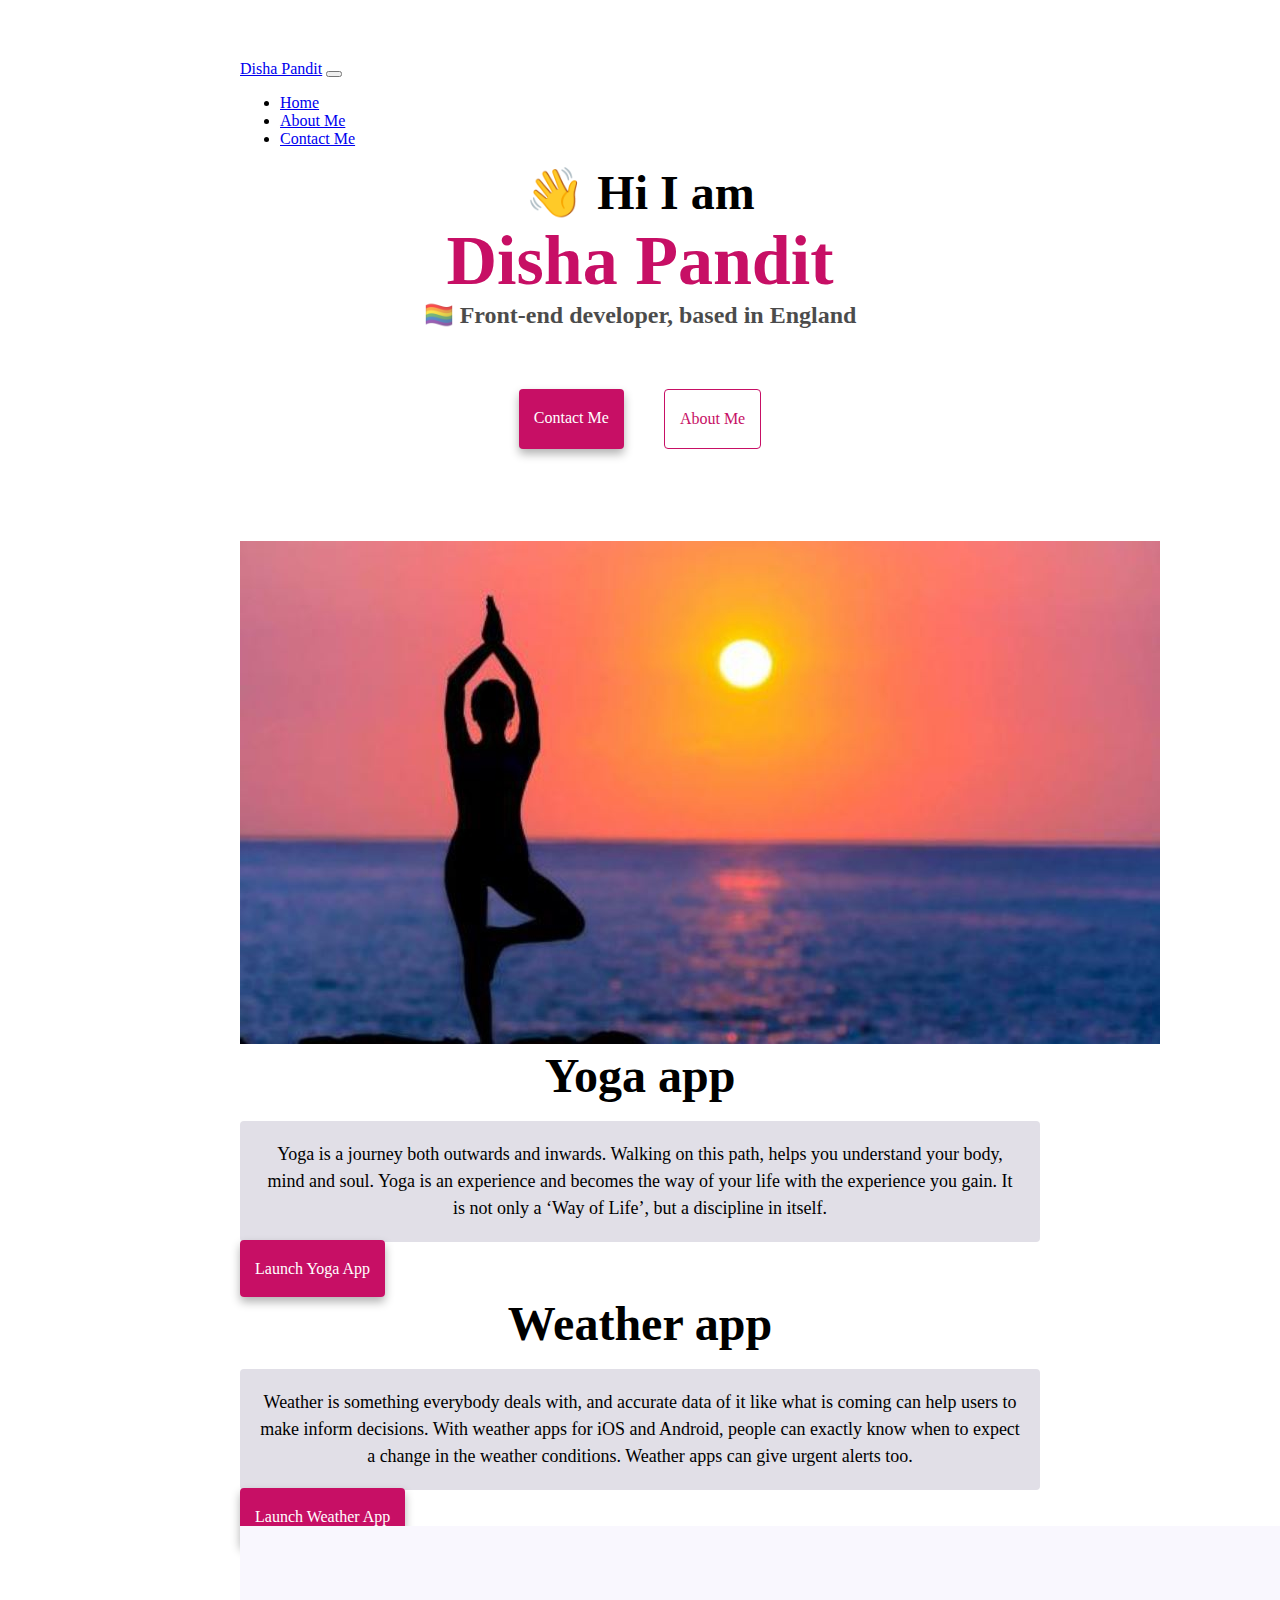
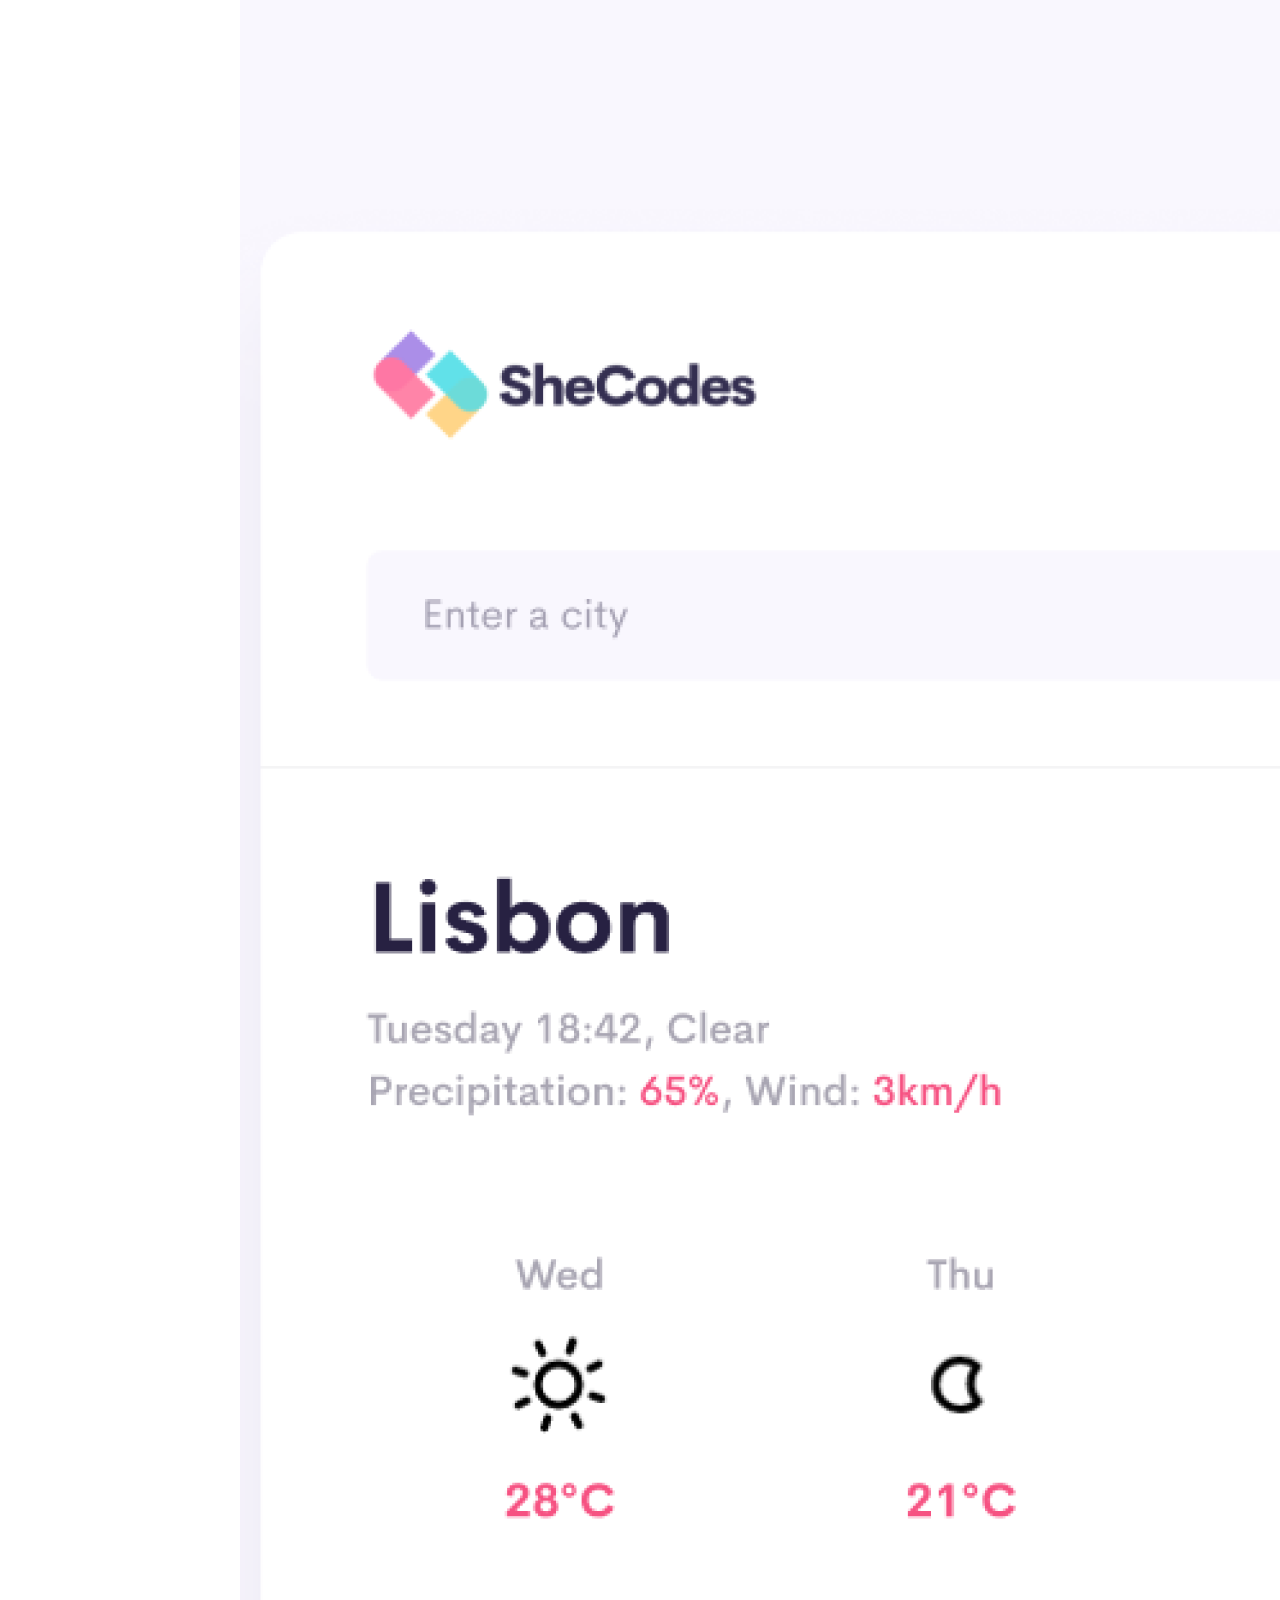
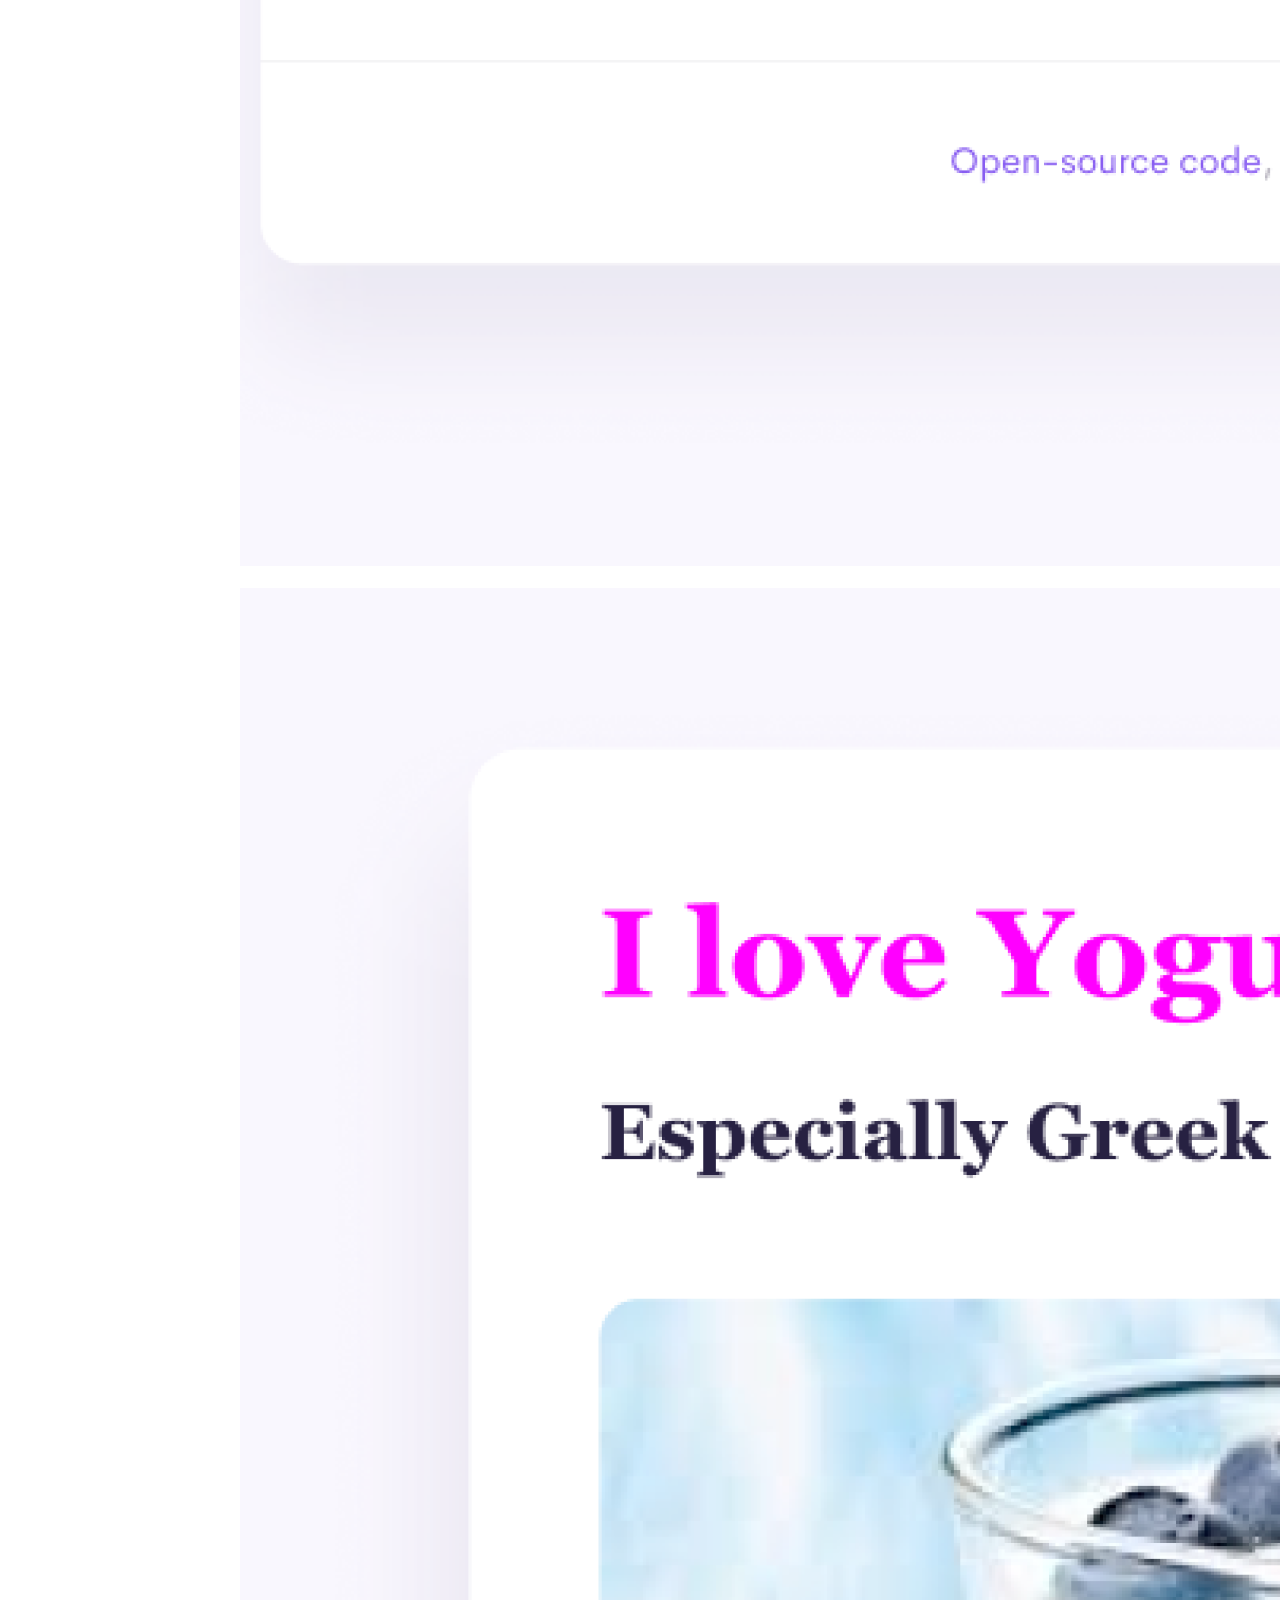
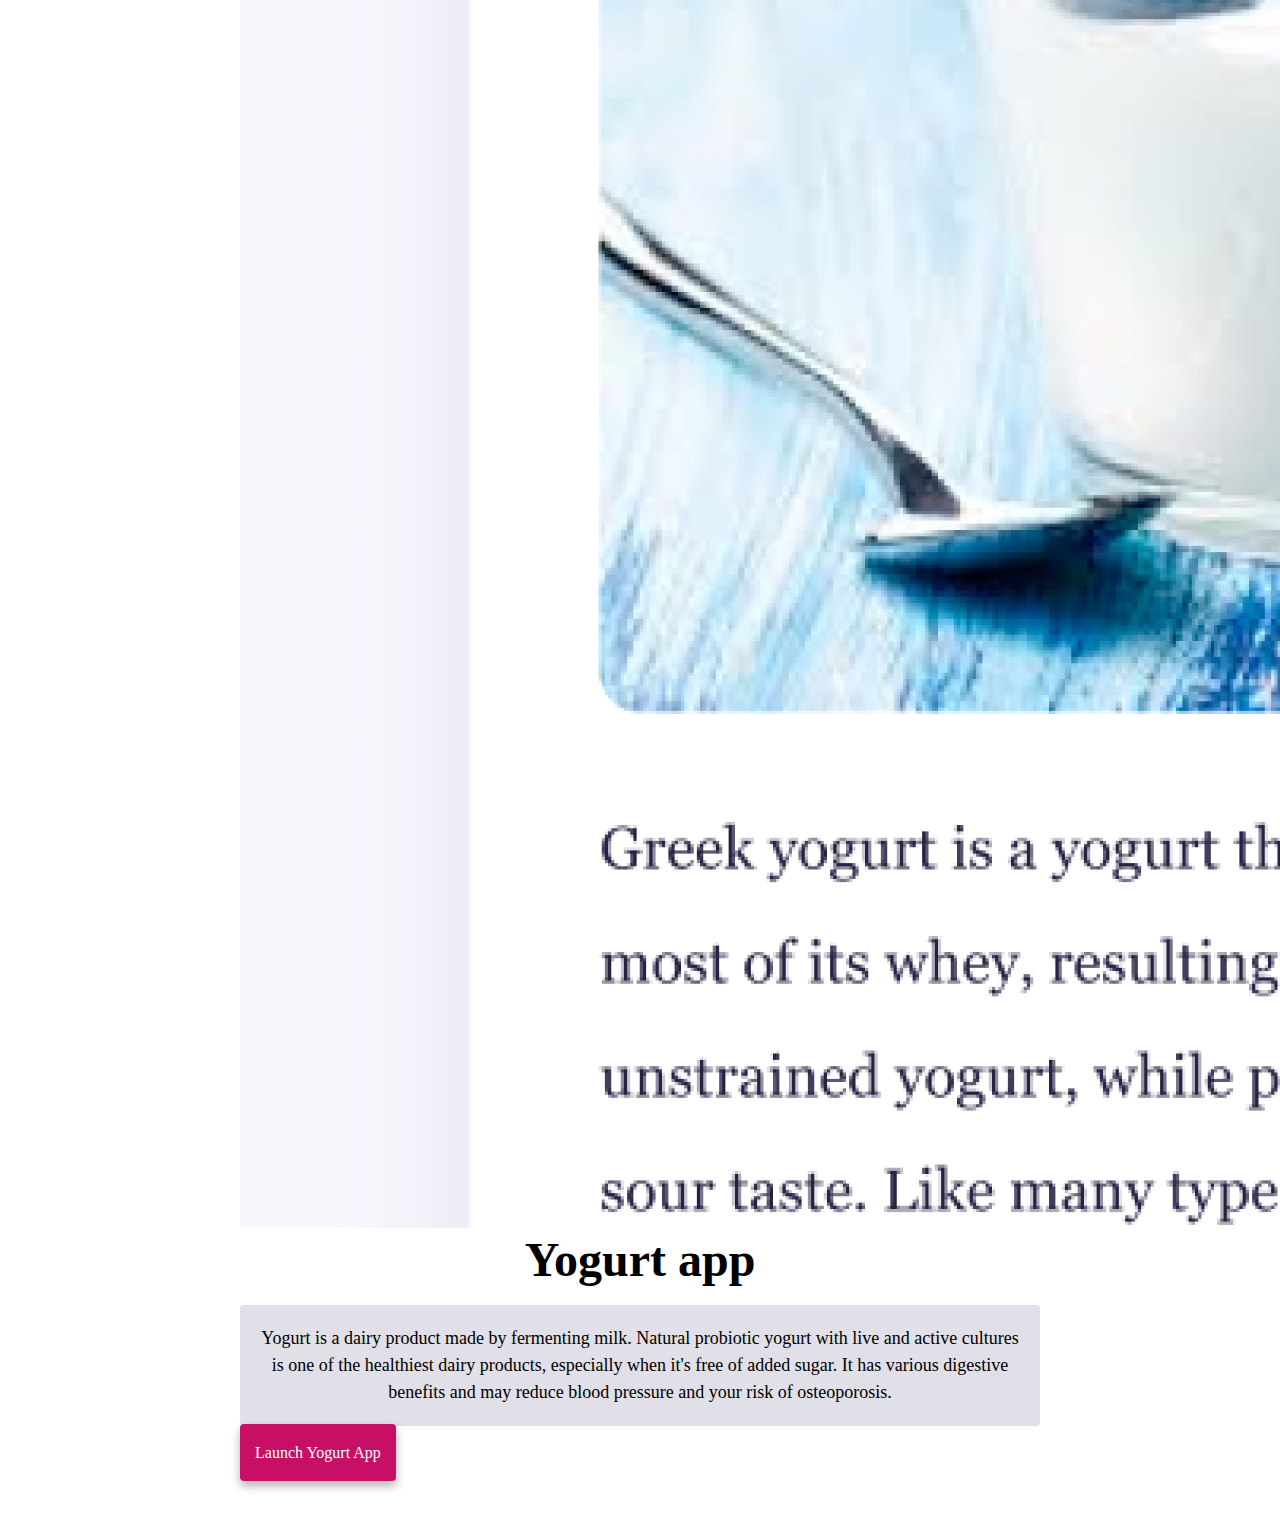
<file: index.html>
<!DOCTYPE html>
<html lang="en">
  <head>
    <meta charset="UTF-8" />
    <meta http-equiv="X-UA-Compatible" content="IE=edge" />
    <meta name="viewport" content="width=device-width, initial-scale=1.0" />
    <title>Disha Pandit</title>
    <link
      href="https://cdn.jsdelivr.net/npm/bootstrap@5.1.3/dist/css/bootstrap.min.css"
      rel="stylesheet"
      integrity="sha384-1BmE4kWBq78iYhFldvKuhfTAU6auU8tT94WrHftjDbrCEXSU1oBoqyl2QvZ6jIW3"
      crossorigin="anonymous"
    />
    <script
      src="https://cdn.jsdelivr.net/npm/bootstrap@5.1.3/dist/js/bootstrap.bundle.min.js"
      integrity="sha384-ka7Sk0Gln4gmtz2MlQnikT1wXgYsOg+OMhuP+IlRH9sENBO0LRn5q+8nbTov4+1p"
      crossorigin="anonymous"
    ></script>
    <link rel="stylesheet" href="style.css" />
  </head>
  <body>
    <nav class="navbar navbar-expand-lg navbar-dark bg-secondary fixed-top">
      <div class="container">
        <a class="navbar-brand" href="index.html">Disha Pandit</a>
        <button
          class="navbar-toggler"
          type="button"
          data-bs-toggle="collapse"
          data-bs-target="#navbarNav"
          aria-controls="navbarNav"
          aria-expanded="false"
          aria-label="Toggle navigation"
        >
          <span class="navbar-toggler-icon"></span>
        </button>
        <div class="collapse navbar-collapse" id="navbarNav">
          <ul class="navbar-nav">
            <li class="nav-item">
              <a class="nav-link active" aria-current="page" href="index.html"
                >Home</a
              >
            </li>
            <li class="nav-item">
              <a class="nav-link" href="about.html">About Me</a>
            </li>
            <li class="nav-item">
              <a class="nav-link" href="about.html#contact">Contact Me</a>
            </li>
          </ul>
        </div>
      </div>
    </nav>
    <h2>👋 Hi I am</h2>
    <h1>Disha Pandit</h1>
    <h3>🏳️‍🌈 Front-end developer, based in England</h3>
    <div class="navigation-links">
      <a href="about.html#contact" class="contact-link">Contact me</a>
      <a href="about.html" class="about-link">About me</a>
    </div>
    <br />

    <div class="container">
      <div class="row">
        <div class="col-md-6">
          <br /><br /><br />

          <img src="images/Treepose.JPG" alt="" class="img-fluid rounded" />
        </div>
        <div class="col-md-6">
          <h2 class="mb-3 text-start">Yoga app</h2>
          <p>
            Yoga is a journey both outwards and inwards. Walking on this path,
            helps you understand your body, mind and soul. Yoga is an experience
            and becomes the way of your life with the experience you gain. It is
            not only a ‘Way of Life’, but a discipline in itself.
          </p>
          <div class="mt-5">
            <a href="#" class="primary-link">Launch Yoga App</a>
          </div>
        </div>
      </div>
      <br />
      <div class="row mt-5">
        <div class="col-md-6">
          <h2 class="mb-3 text-start">Weather app</h2>
          <p>
            Weather is something everybody deals with, and accurate data of it
            like what is coming can help users to make inform decisions. With
            weather apps for iOS and Android, people can exactly know when to
            expect a change in the weather conditions. Weather apps can give
            urgent alerts too.
          </p>
          <div class="mt-5">
            <a href="#" class="primary-link">Launch Weather App</a>
          </div>
        </div>

        <div class="col-md-6">
          <img src="images/weather.png" alt="" class="img-fluid rounded" />
        </div>
      </div>
      <div class="row mt-5">
        <div class="col-md-6">
          <br />
          <img src="images/yogurt.png" alt="" class="img-fluid rounded" />
        </div>
        <div class="col-md-6">
          <h2 class="mb-3 text-start">Yogurt app</h2>
          <p>
            Yogurt is a dairy product made by fermenting milk. Natural probiotic
            yogurt with live and active cultures is one of the healthiest dairy
            products, especially when it's free of added sugar. It has various
            digestive benefits and may reduce blood pressure and your risk of
            osteoporosis.
          </p>
          <div class="mt-5">
            <a href="#" class="primary-link">Launch Yogurt App</a>
          </div>
        </div>
      </div>
    </div>
  </body>
</html>
</file>
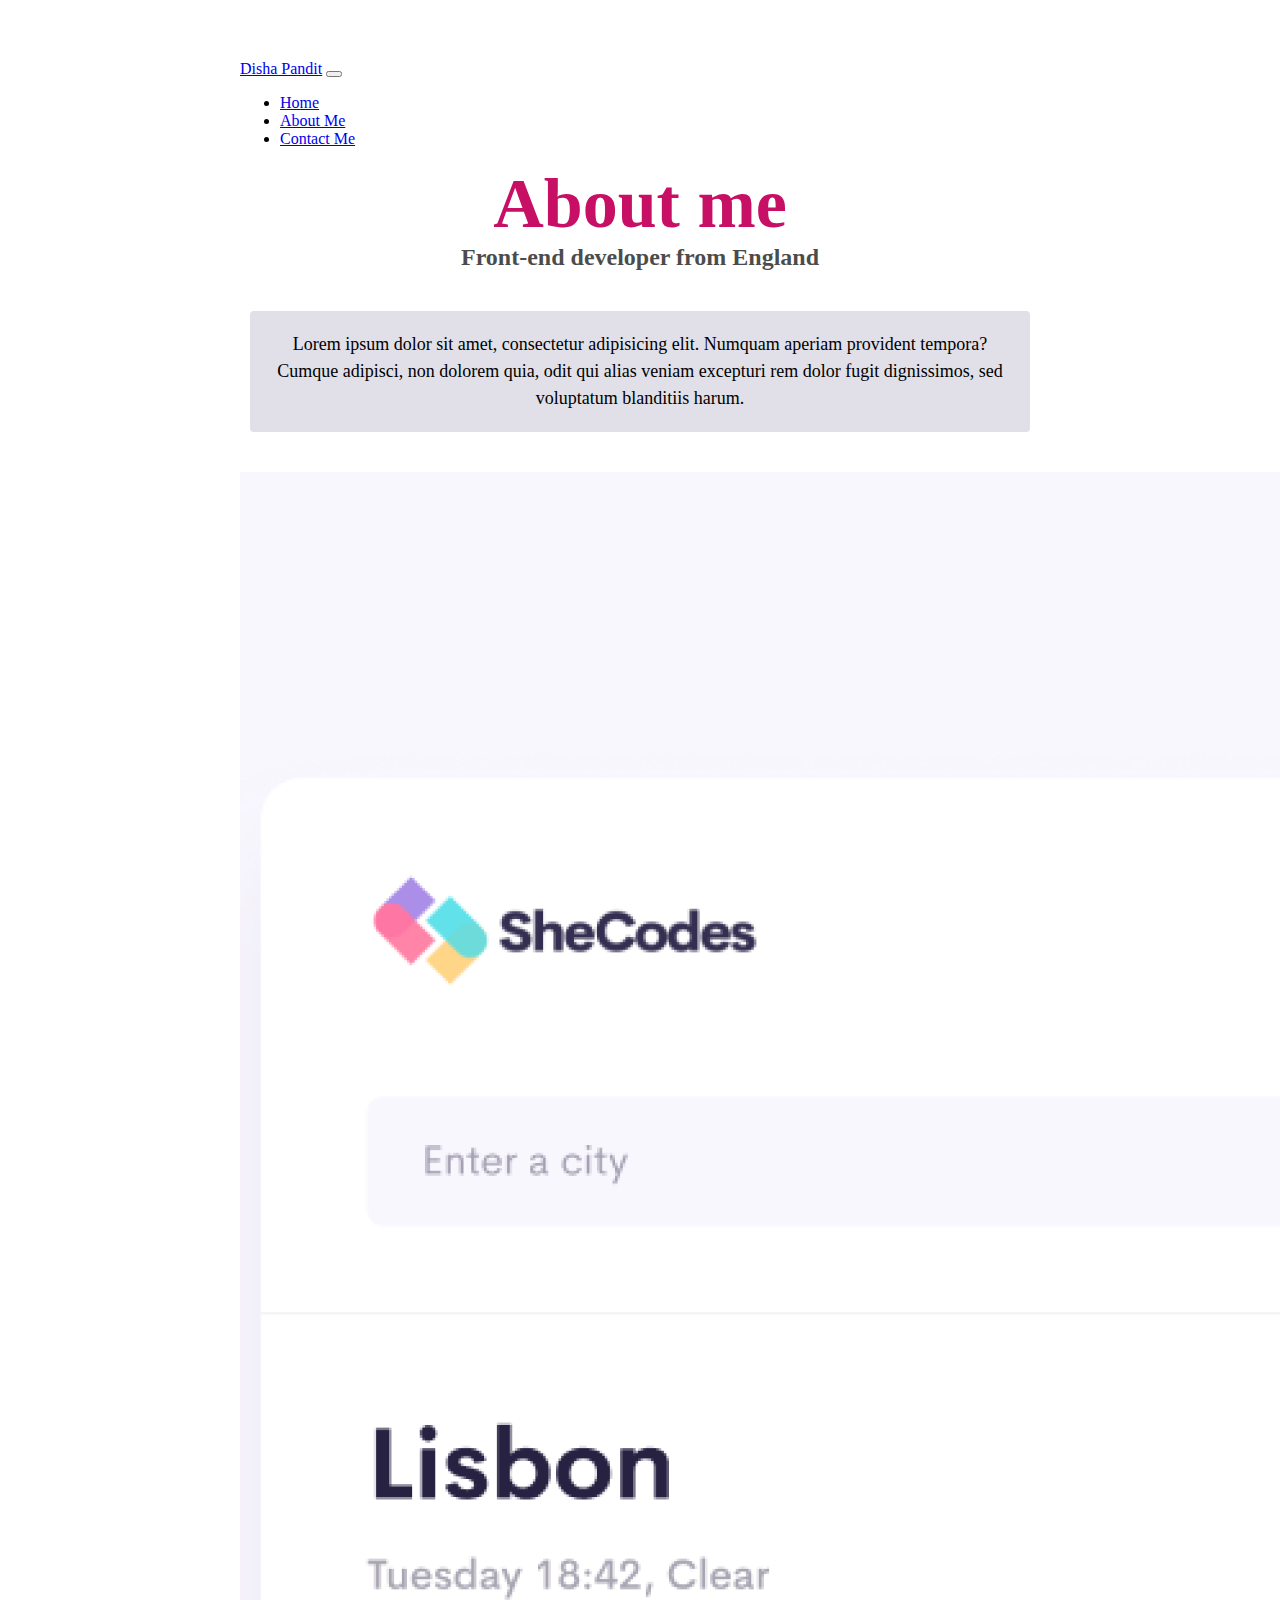
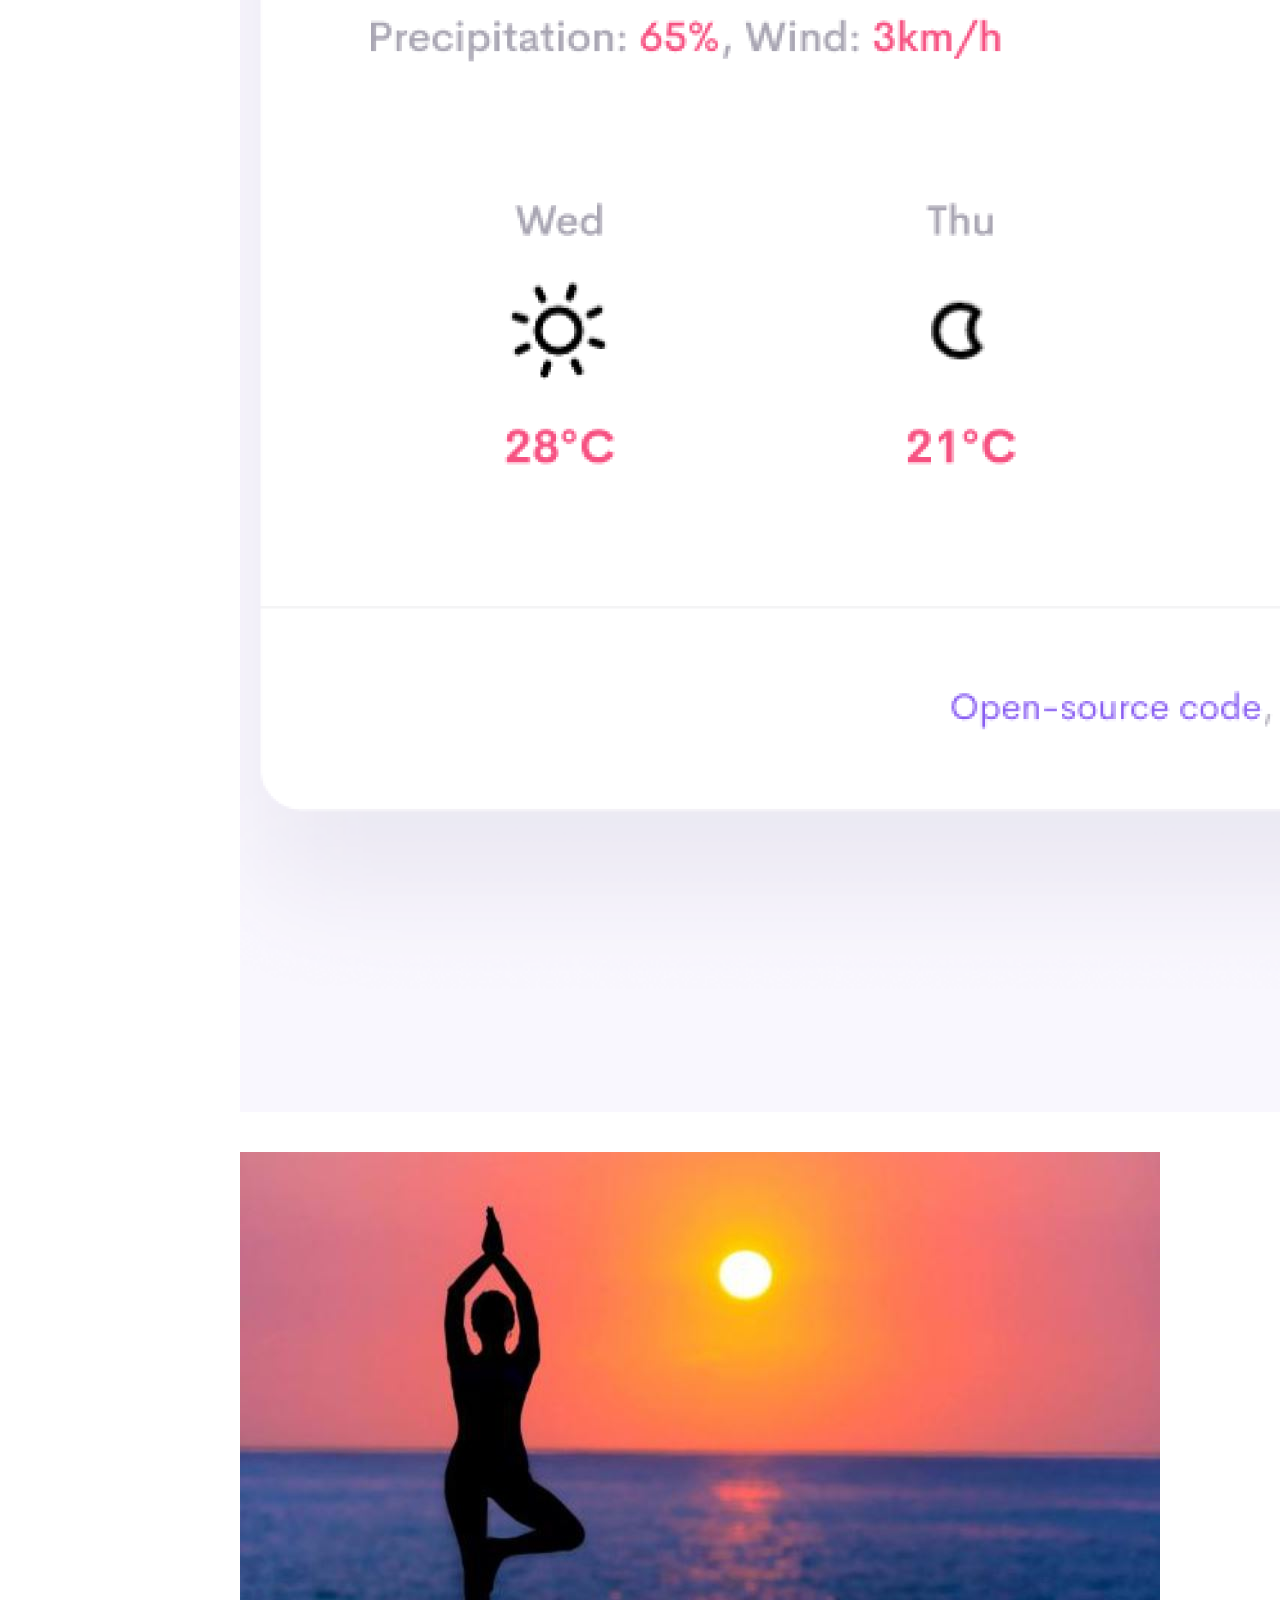
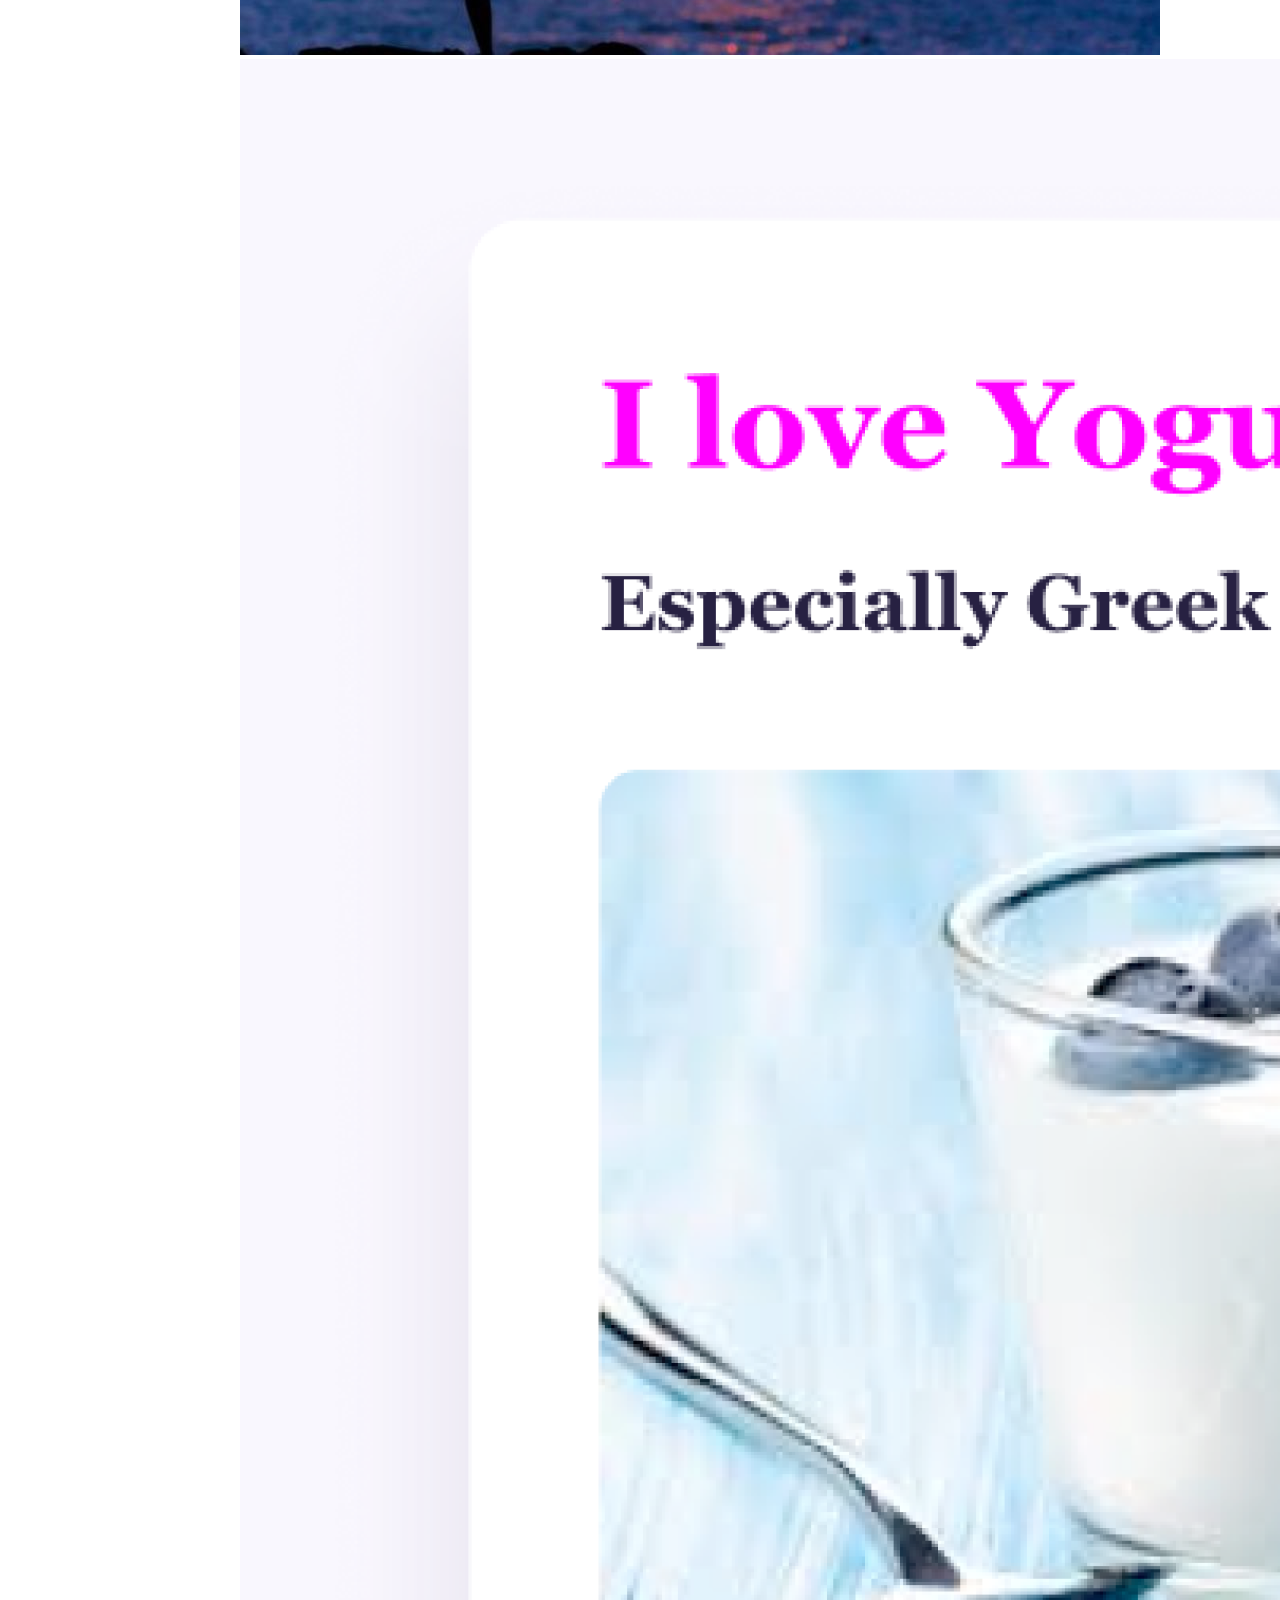
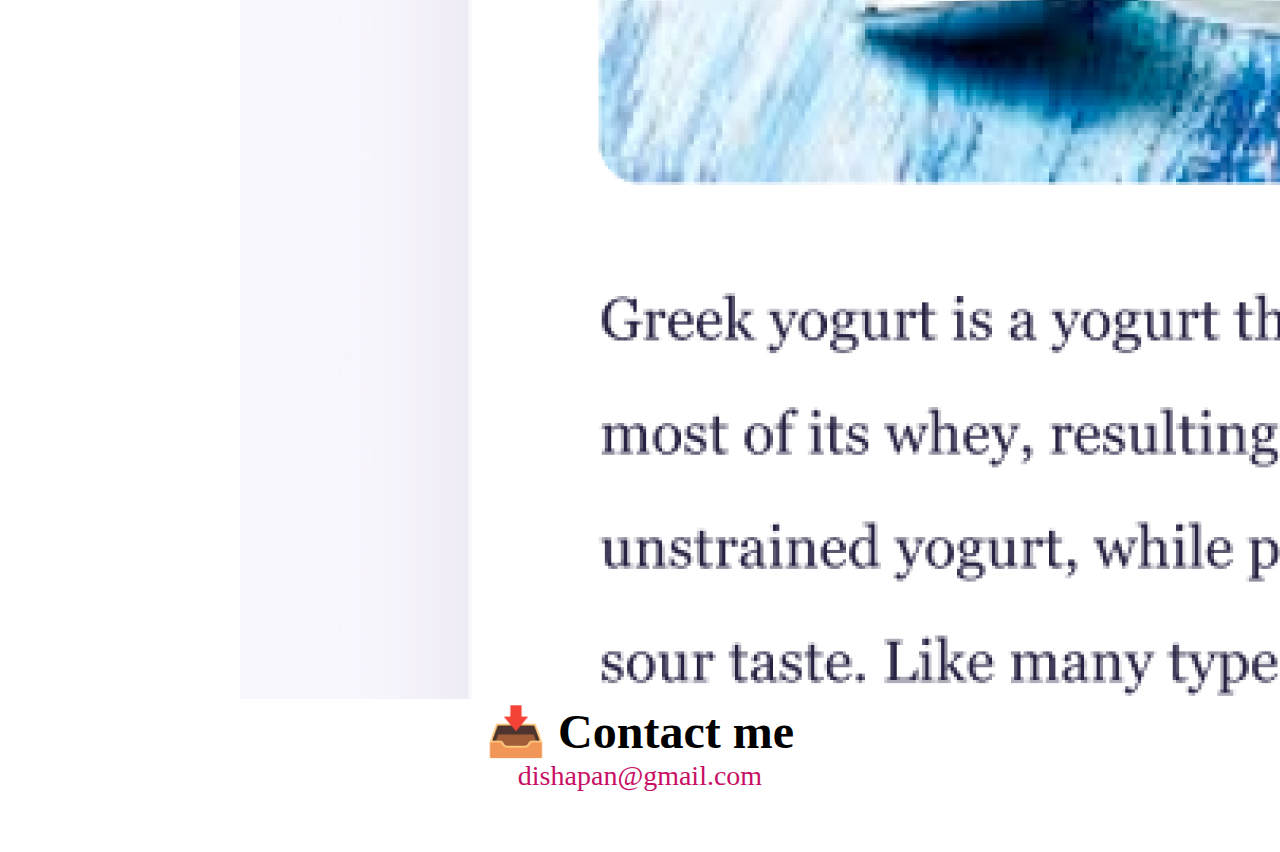
<file: about.html>
<!DOCTYPE html>
<html lang="en">
  <head>
    <meta charset="UTF-8" />
    <meta http-equiv="X-UA-Compatible" content="IE=edge" />
    <meta name="viewport" content="width=device-width, initial-scale=1.0" />
    <link
      href="https://cdn.jsdelivr.net/npm/bootstrap@5.1.3/dist/css/bootstrap.min.css"
      rel="stylesheet"
      integrity="sha384-1BmE4kWBq78iYhFldvKuhfTAU6auU8tT94WrHftjDbrCEXSU1oBoqyl2QvZ6jIW3"
      crossorigin="anonymous"
    />
    <script
      src="https://cdn.jsdelivr.net/npm/bootstrap@5.1.3/dist/js/bootstrap.bundle.min.js"
      integrity="sha384-ka7Sk0Gln4gmtz2MlQnikT1wXgYsOg+OMhuP+IlRH9sENBO0LRn5q+8nbTov4+1p"
      crossorigin="anonymous"
    ></script>
    <link rel="stylesheet" href="style.css" />
    <title>About Disha Pandit</title>
  </head>
  <body>
    <nav class="navbar navbar-expand-lg navbar-dark bg-secondary fixed-top">
      <div class="container">
        <a class="navbar-brand" href="index.html">Disha Pandit</a>
        <button
          class="navbar-toggler"
          type="button"
          data-bs-toggle="collapse"
          data-bs-target="#navbarNav"
          aria-controls="navbarNav"
          aria-expanded="false"
          aria-label="Toggle navigation"
        >
          <span class="navbar-toggler-icon"></span>
        </button>
        <div class="collapse navbar-collapse" id="navbarNav">
          <ul class="navbar-nav">
            <li class="nav-item">
              <a class="nav-link active" aria-current="page" href="index.html"
                >Home</a
              >
            </li>
            <li class="nav-item">
              <a class="nav-link" href="about.html">About Me</a>
            </li>
            <li class="nav-item">
              <a class="nav-link" href="about.html#contact">Contact Me</a>
            </li>
          </ul>
        </div>
      </div>
    </nav>
    <h1>About me</h1>
    <h3>Front-end developer from England</h3>
    <div class="about-paragraphs text-center">
      <p>
        Lorem ipsum dolor sit amet, consectetur adipisicing elit. Numquam
        aperiam provident tempora? Cumque adipisci, non dolorem quia, odit qui
        alias veniam excepturi rem dolor fugit dignissimos, sed voluptatum
        blanditiis harum.
      </p>
    </div>
    <div class="container">
      <div class="row">
        <div class="col-md-4">
          <img
            src="images/weather.png"
            alt=""
            class="img-fluid rounded p-2 shadow"
          />
        </div>
        <div class="col-md-4">
          <br /><br />
          <img
            src="images/Treepose.JPG"
            alt=""
            class="img-fluid rounded p-2 shadow"
          />
        </div>

        <div class="col-md-4">
          <img
            src="images/yogurt.png"
            alt=""
            class="img-fluid rounded p-2 shadow"
          />
        </div>
      </div>
    </div>
    <div id="contact" class="mt-5">
      <h2>📥 Contact me</h2>
      <a href="mailto:dishapan@gmail.com" class="email-link">
        dishapan@gmail.com
      </a>
    </div>
  </body>
</html>
</file>
<file: style.css>
:root {
  --primary-color: rgb(199, 15, 101);
  --secondary-color: #e1dfe7;
  --box-shadow: 0 5px 10px rgba(0, 0, 0, 0.3);
}

body {
  margin: 60px auto;
  max-width: 800px;
}

h1,
h2,
h3 {
  text-align: center;
  margin: 0;
}

h1 {
  font-size: 70px;
  color: rgb(199, 15, 101);
}

h2 {
  font-size: 48px;
}

h3 {
  font-size: 24px;
  opacity: 0.7;
}

p {
  background: var(--secondary-color);
  padding: 20px;
  border-radius: 4px;
  font-size: 18px;
  line-height: 1.5;
  text-align: center;
}

.navigation-links {
  display: flex;
  margin-top: 40px;
  justify-content: center;
}

.navigation-links a {
  margin: 20px;
  border-radius: 4px;
  padding: 20px 15px;
  text-decoration: none;
  text-transform: capitalize;
}

.contact-link {
  background: rgb(199, 15, 101);
  box-shadow: var(--box-shadow);
  color: white;
}

.about-link {
  color: rgb(199, 15, 101);
  border: 1px solid rgb(199, 15, 101);
}

.homepage-link {
  color: var(--primary-color);
  text-align: center;
  display: block;
}

.about-paragraphs {
  display: flex;
  margin: 30px 0;
}

.about-paragraphs p {
  margin: 10px;
}
.primary-link {
  border-radius: 4px;
  padding: 20px 15px;
  text-decoration: none;
  text-transform: capitalize;
  background: var(--primary-color);
  box-shadow: var(--box-shadow);
  color: white;
}

.email-link {
  display: flex;
  justify-content: center;
  color: var(--primary-color);
  font-size: 28px;
  text-decoration: none;
}

.email-link:hover {
  text-decoration: underline;
}
.treepose {
  height: 400px;
  width: 100%;
}
</file>
